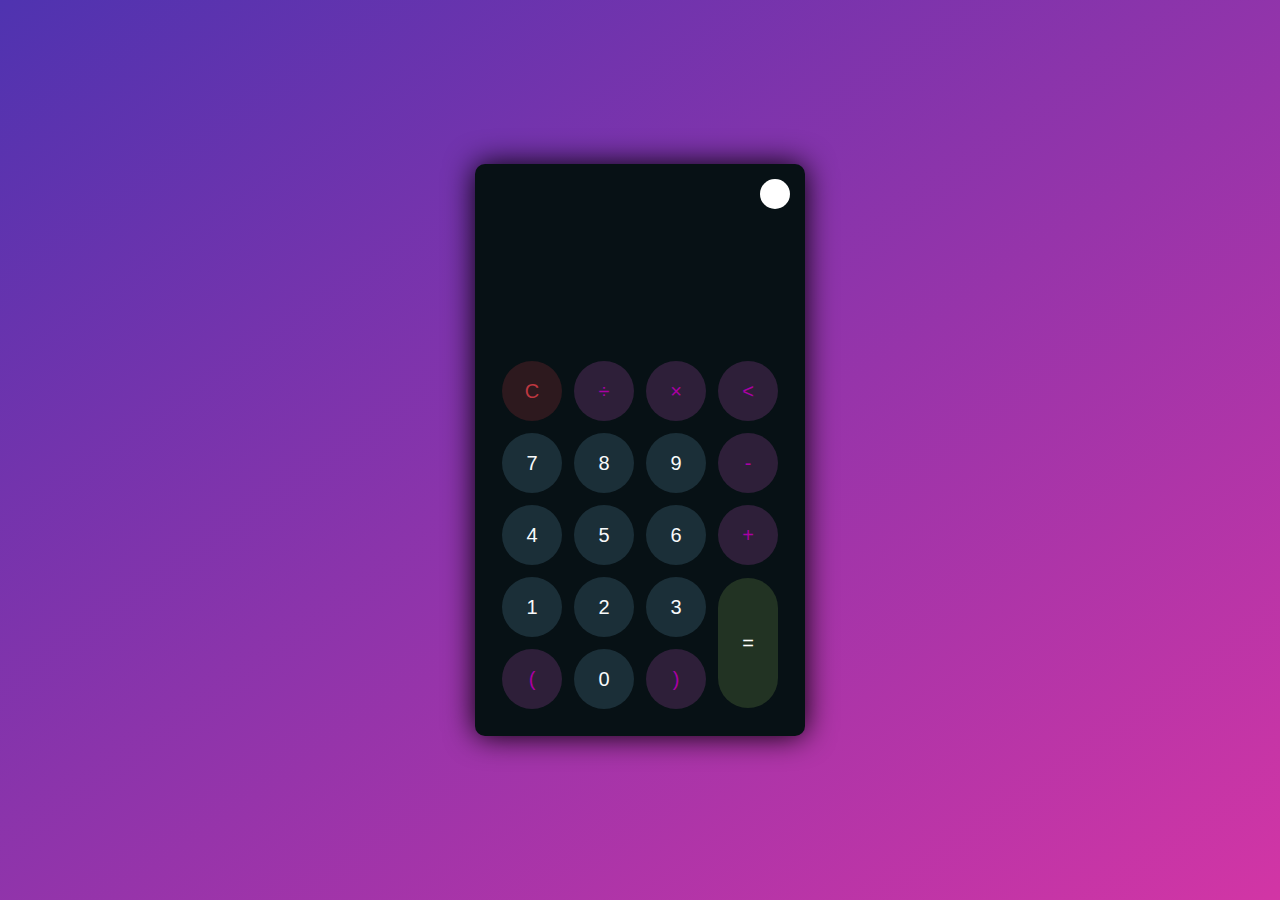
<file: index.html>
<!DOCTYPE html>
<html lang="en">
<head>
    <meta charset="UTF-8">
    <meta http-equiv="X-UA-Compatible" content="IE=edge">
    <meta name="viewport" content="width=device-width, initial-scale=1.0">
    <link rel="stylesheet" href="style.css">
    <title>Calculator</title>
</head>
<body>
    <div class="container">
        <div class="calculator dark">
            <div class="theme-toggler active">
                <i class="toggler-icon"></i>
            </div>
            <div class="display-screen">
                <div id="display"></div>
            </div>
            <div class="buttons">
                <table>
                    <tr>
                        <td><button class="btn-operator" id="clear">C</button></td>
                        <td><button class="btn-operator" id="/">&divide;</button></td>
                        <td><button class="btn-operator" id="*">&times;</button></td>
                        <td><button class="btn-operator" id="backspace"><</button></td>
                    </tr>
                    <tr>
                        <td><button class="btn-number" id="7">7</button></td>
                        <td><button class="btn-number" id="8">8</button></td>
                        <td><button class="btn-number" id="9">9</button></td>
                        <td><button class="btn-operator" id="-">-</button></td>
                    </tr>
                    <tr>
                        <td><button class="btn-number" id="4">4</button></td>
                        <td><button class="btn-number" id="5">5</button></td>
                        <td><button class="btn-number" id="6">6</button></td>
                        <td><button class="btn-operator" id="+">+</button></td>
                    </tr>
                    <tr>
                        <td><button class="btn-number" id="1">1</button></td>
                        <td><button class="btn-number" id="2">2</button></td>
                        <td><button class="btn-number" id="3">3</button></td>
                        <td rowspan="2"><button class="btn-equal" id="equal">=</button></td>
                    </tr>
                    <tr>
                        <td><button class="btn-operator" id="(">(</button></td>
                        <td><button class="btn-number" id="0">0</button></td>
                        <td><button class="btn-operator" id=")">)</button></td>
                    </tr>
                </table>
            </div>
        </div>
    </div>
    <script src="script.js"></script>
</body>
</html>
</file>
<file: style.css>
* {
    padding: 0;
    margin: 0;
    box-sizing: border-box;
    outline: 0;
    transition: all 0.5s ease;
}

body {
    font-family: sans-serif;
}

body {
    background-image: linear-gradient( to bottom right, rgba(79,51,176,1.0),rgba(210,53,165));
}

a {
    text-decoration: none;
    color: #fff;
}


.container {
    height: 100vh;
    width: 100vw;
    display: grid;
    place-items: center;
}

.calculator {
    position: relative;
    height: auto;
    width: auto;
    padding: 20px;
    border-radius: 10px;
    box-shadow: 0 0 30px #000;
}

.theme-toggler {
    position: absolute;
    top: 30px;
    right: 30px;
    color: #fff;
    cursor: pointer;
    z-index: 1;
}

.theme-toggler.active {
    color: #333;
}

.theme-toggler.active::before {
    background-color: #fff;
}

.theme-toggler::before {
    content: '';
    height: 30px;
    width: 30px;
    position: absolute;
    top: 50%;
    transform: translate(-50%, -50%);
    border-radius: 50%;
    background-color: #333;
    z-index: -1;
}

#display {
    margin: 0 10px;
    height: 150px;
    width: auto;
    max-width: 270px;
    display: flex;
    align-items: flex-end;
    justify-content: flex-end;
    font-size: 30px;
    margin-bottom: 20px;
    overflow-x: scroll;
  }

#display::-webkit-scrollbar {
    display: block;
    height: 3px;
}

button {
    height: 60px;
    width: 60px;
    border: 0;
    border-radius: 30px;
    margin: 5px;
    font-size: 20px;
    cursor: pointer;
    transition: all 200ms ease;
}

button:hover {
    transform: scale(1.1);
}

button#equal {
    height: 130px;
}

/* light theme */

.calculator {
    background-color: #fff;
}

.calculator #display {
    color: #0a1e23;
}

.calculator button#clear {
    background-color: #ffd5d8;
    color: #fc4552;
}

.calculator button.btn-number {
    background-color: #c3eaff;
    color: #000000;
}

.calculator button.btn-operator {
    background-color: #ffd0fb;
    color: #f967f3;
  }
  
  .calculator button.btn-equal {
    background-color: #adf9e7;
    color: #000;
  }

  /* dark theme */

  .calculator.dark {
    background-color: #071115;
  }

  .calculator.dark #display {
    color: #f8fafb;
  }

  .calculator.dark button#clear {
    background-color: #2d191e;
    color: #bd3740;
  }

  .calculator.dark button.btn-number {
    background-color: #1b2f38;
    color: #f8fafb;
  }

  .calculator.dark button.btn-operator {
    background-color: #2e1f39;
    color: #aa00a4;
  }
  
  .calculator.dark button.btn-equal {
    background-color: #223323;
    color: #ffffff;
  }
</file>
